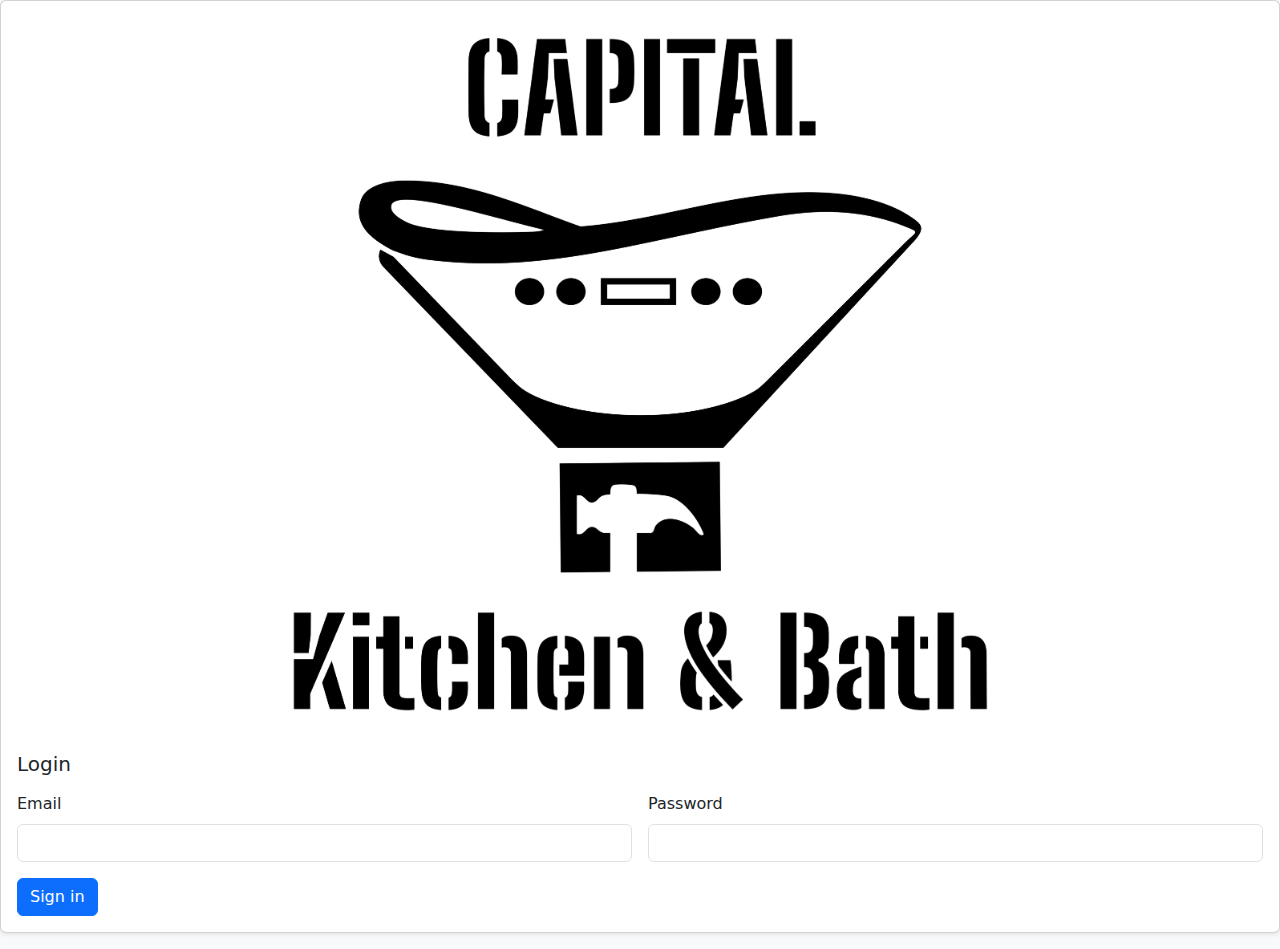
<file: admin.html>
<!doctype html>
<html lang="en">
  <head>
    <meta charset="utf-8" />
    <meta name="viewport" content="width=device-width, initial-scale=1" />
    <title>Create Report</title>

    <!-- Bootstrap CSS -->
    <link
      href="https://cdn.jsdelivr.net/npm/bootstrap@5.3.3/dist/css/bootstrap.min.css"
      rel="stylesheet"
    />
    <link rel="stylesheet" href="css/admin.css" />
  </head>
  <body class="bg-light">
    <!-- Auth -->
    <div id="loginSection" class="card shadow-sm mb-3">
      <div class="card-body">
        <div class="log-in-logo">
          <img
            src="/assets/capital-kitchen-and-bath-logo-w-name-black.png"
            alt="Logo"
            class="mb-3"
          />
        </div>
        <h2 class="h5 mb-3">Login</h2>

        <form id="loginForm" class="needs-validation" novalidate>
          <div class="row g-3">
            <div class="col-md-6">
              <label class="form-label">Email</label>
              <input
                id="loginEmail"
                type="email"
                class="form-control"
                required
              />
              <div class="invalid-feedback">Email is required.</div>
            </div>

            <div class="col-md-6">
              <label class="form-label">Password</label>
              <input
                id="loginPassword"
                type="password"
                class="form-control"
                required
              />
              <div class="invalid-feedback">Password is required.</div>
            </div>

            <div class="col-12 d-flex gap-2">
              <button type="submit" class="btn btn-primary">Sign in</button>
              <button
                type="button"
                id="logoutBtn"
                class="btn btn-outline-secondary d-none"
              >
                Logout
              </button>
            </div>
          </div>
        </form>
      </div>
    </div>
    <div id="reportSection" class="d-none">
      <div class="container py-4">
        <div class="row justify-content-center">
          <div class="col-lg-9">
            <div class="d-flex align-items-center justify-content-between mb-3">
              <h1 class="h3 mb-0">Create Report</h1>
              <span class="badge text-bg-secondary">Contractor</span>
            </div>

            <!-- Alerts -->
            <div id="alertBox" class="alert d-none" role="alert"></div>

            <!-- Auth helper -->
            <div class="d-none">
              <div class="card-body">
                <div class="row g-2 align-items-end">
                  <div class="col-md-8">
                    <label class="form-label"
                      >JWT (Authorization Bearer token)</label
                    >
                    <input
                      id="jwtInput"
                      class="form-control mono"
                      placeholder="Paste token or leave blank to use localStorage.jwt"
                    />
                    <div class="form-text">
                      This page reads
                      <span class="mono">localStorage.jwt</span> by default.
                    </div>
                  </div>
                  <div class="col-md-4 d-grid">
                    <button id="saveJwtBtn" class="btn btn-outline-primary">
                      Save token to localStorage
                    </button>
                  </div>
                </div>
              </div>
            </div>

            <!-- Report form -->
            <div class="card shadow-sm">
              <div class="card-body">
                <form id="reportForm" class="needs-validation" novalidate>
                  <div class="row g-3">
                    <!-- <div class="col-md-6">
                      <label class="form-label">API Base URL</label>
                      <input
                        id="apiBase"
                        class="form-control"
                        value="https://api.siteman.cessar.tech"
                      />
                      <div class="form-text">
                        Your API base (no trailing slash preferred).
                      </div>
                    </div> -->

                    <div class="col-md-6">
                      <label class="form-label"
                        >Site <span class="text-danger">*</span></label
                      >

                      <!-- Bootstrap dropdown -->
                      <div class="dropdown">
                        <button
                          id="siteDropdownBtn"
                          class="btn btn-outline-secondary dropdown-toggle w-100 text-start"
                          type="button"
                          data-bs-toggle="dropdown"
                          aria-expanded="false"
                        >
                          Select a site...
                        </button>

                        <ul
                          id="siteDropdownMenu"
                          class="dropdown-menu w-100 p-1"
                          style="max-height: 320px; overflow: auto"
                        >
                          <li class="px-3 py-2 text-muted small">Loading…</li>
                        </ul>
                      </div>

                      <!-- Hidden field used by buildPayload() + HTML validation -->
                      <input id="siteId" type="hidden" required />
                      <div
                        class="invalid-feedback d-block"
                        id="siteInvalid"
                        style="display: none"
                      >
                        Site is required.
                      </div>

                      <div class="form-text">
                        Pick a site from your account.
                      </div>
                    </div>

                    <div class="col-md-4">
                      <label class="form-label"
                        >Report Date <span class="text-danger">*</span></label
                      >
                      <input
                        id="reportDate"
                        type="date"
                        class="form-control"
                        required
                      />
                      <div class="invalid-feedback">
                        Report date is required.
                      </div>
                    </div>

                    <div class="col-md-4">
                      <label class="form-label"
                        >Progress (0–100)
                        <span class="text-danger">*</span></label
                      >
                      <input
                        id="progressPercent"
                        type="number"
                        class="form-control"
                        min="0"
                        max="100"
                        value="0"
                        required
                      />
                      <div class="invalid-feedback">
                        Progress must be between 0 and 100.
                      </div>
                    </div>

                    <div class="col-md-4 d-flex align-items-end">
                      <div class="w-100">
                        <label class="form-label">Preview</label>
                        <div class="progress" style="height: 28px">
                          <div
                            id="progressBar"
                            class="progress-bar"
                            role="progressbar"
                            style="width: 0%"
                          >
                            0%
                          </div>
                        </div>
                      </div>
                    </div>
                  </div>

                  <hr class="my-4" />

                  <!-- Blocks -->
                  <div
                    class="d-flex align-items-center justify-content-between mb-2"
                  >
                    <h2 class="h5 mb-0">Blocks</h2>
                    <div class="d-flex gap-2">
                      <button
                        type="button"
                        id="addParagraphBtn"
                        class="btn btn-sm btn-outline-secondary"
                      >
                        + Paragraph
                      </button>
                      <button
                        type="button"
                        id="addNoteBtn"
                        class="btn btn-sm btn-outline-secondary"
                      >
                        + Note
                      </button>
                    </div>
                  </div>

                  <div id="blocksContainer" class="d-grid gap-3"></div>

                  <div class="muted small mt-2">
                    Tip: images are URLs for now. Later you can replace with
                    real uploads.
                  </div>

                  <hr class="my-4" />

                  <div class="d-flex flex-wrap gap-2">
                    <button type="submit" class="btn btn-primary">
                      Create Report
                    </button>
                    <!-- <button
                      type="button"
                      id="previewPayloadBtn"
                      class="btn btn-outline-secondary"
                    >
                      Preview JSON
                    </button> -->
                    <button
                      type="button"
                      id="resetBtn"
                      class="btn btn-outline-danger"
                    >
                      Reset
                    </button>
                  </div>
                </form>
              </div>
            </div>

            <!-- Payload preview -->
            <!-- <div class="card mt-3">
              <div class="card-header">Payload Preview</div>
              <div class="card-body">
                <pre
                  id="payloadPreview"
                  class="mb-0 mono"
                  style="white-space: pre-wrap"
                ></pre>
              </div>
            </div> -->

            <!-- Response preview -->
            <!-- <div class="card mt-3">
              <div class="card-header">API Response</div>
              <div class="card-body">
                <pre
                  id="responsePreview"
                  class="mb-0 mono"
                  style="white-space: pre-wrap"
                ></pre>
              </div>
            </div> -->

            <!-- <div class="text-center muted small mt-4">
              You can host this as a static file and point it at your API.
            </div> -->
          </div>
        </div>
      </div>
    </div>
    <!-- Bootstrap JS (optional for components) -->
    <!-- Bootstrap core JS-->
    <script src="https://cdn.jsdelivr.net/npm/bootstrap@5.2.3/dist/js/bootstrap.bundle.min.js"></script>
    <script src="js/scripts.js" defer></script>
    <script src="js/admin.js"></script>
  </body>
</html>
</file>
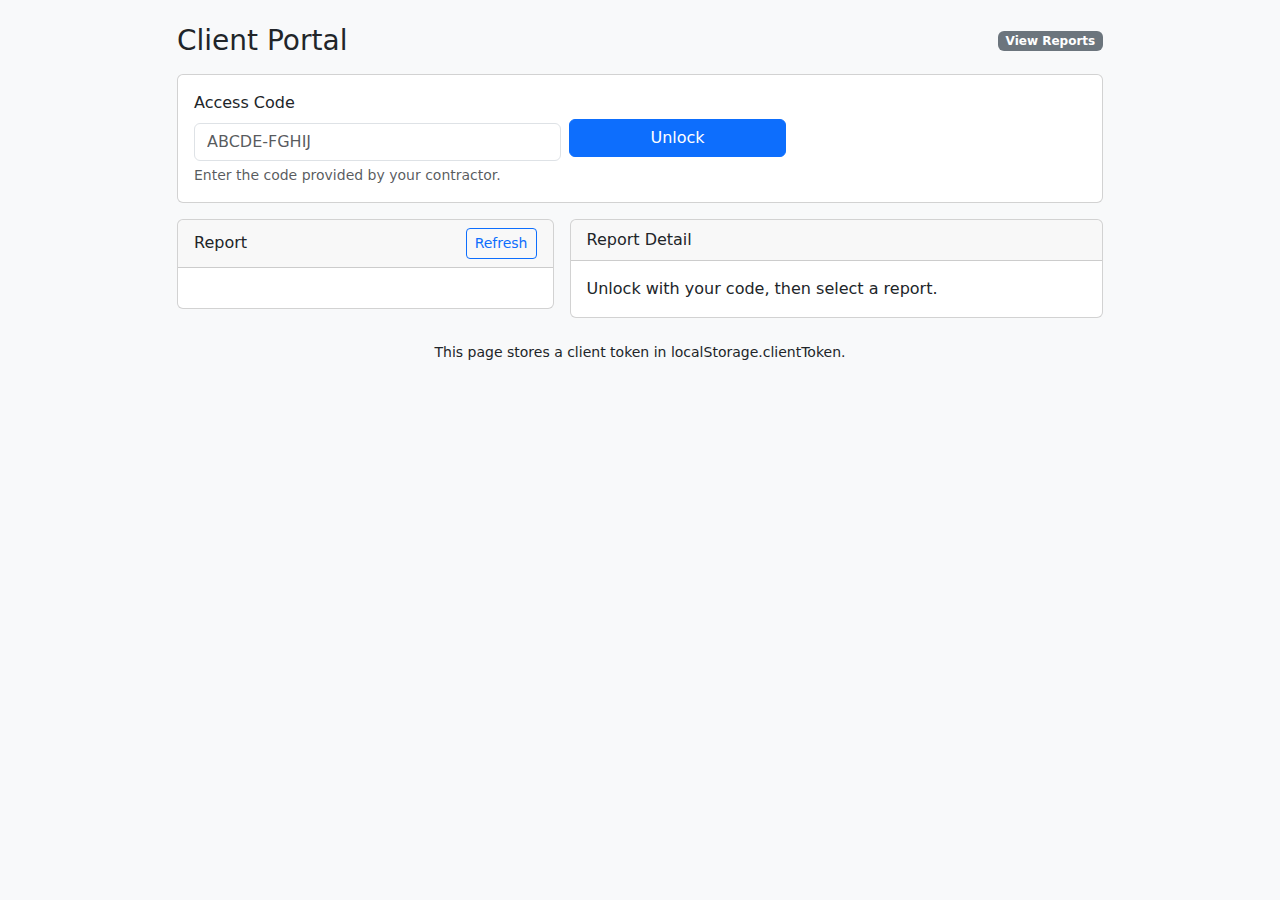
<file: client.html>
<!doctype html>
<html lang="en">
  <head>
    <meta charset="utf-8" />
    <meta name="viewport" content="width=device-width,initial-scale=1" />
    <title>Client Portal</title>

    <link
      href="https://cdn.jsdelivr.net/npm/bootstrap@5.3.3/dist/css/bootstrap.min.css"
      rel="stylesheet"
    />

    <link href="css/client.css" />
  </head>

  <body class="bg-light">
    <div class="container py-4">
      <div class="row justify-content-center">
        <div class="col-lg-10">
          <div class="d-flex justify-content-between align-items-center mb-3">
            <h1 class="h3 mb-0">Client Portal</h1>
            <span class="badge text-bg-secondary">View Reports</span>
          </div>

          <div id="alertBox" class="alert d-none" role="alert"></div>

          <!-- AUTH CARD -->
          <div class="card mb-3">
            <div class="card-body">
              <div class="row g-2 align-items-center">
                <div class="d-none">
                  <label class="form-label">API Base URL</label>
                  <input
                    id="apiBase"
                    class="form-control"
                    value="https://api.siteman.cessar.tech"
                  />
                </div>

                <div class="col-md-5">
                  <label class="form-label">Access Code</label>
                  <input
                    id="codeInput"
                    class="form-control mono"
                    placeholder="ABCDE-FGHIJ"
                  />
                  <div class="form-text">
                    Enter the code provided by your contractor.
                  </div>
                </div>

                <div class="col-md-3 d-grid">
                  <button id="authBtn" class="btn btn-primary">Unlock</button>
                </div>

                <div class="d-none">
                  <button
                    id="loadSavedBtn"
                    class="btn btn-outline-secondary btn-sm"
                  >
                    Use saved session
                  </button>
                  <button id="logoutBtn" class="btn btn-outline-danger btn-sm">
                    Log out
                  </button>
                  <span
                    id="sessionHint"
                    class="muted small align-self-center"
                  ></span>
                </div>
              </div>
            </div>
          </div>

          <div class="row g-3">
            <!-- LEFT: REPORTS LIST -->
            <div class="col-lg-5">
              <div class="card sticky-top-lite">
                <div
                  class="card-header d-flex align-items-center justify-content-between"
                >
                  <span>Report</span>
                  <button
                    id="refreshReportsBtn"
                    class="btn btn-sm btn-outline-primary"
                  >
                    Refresh
                  </button>
                </div>
                <div class="card-body">
                  <div id="siteInfo" class="mb-2 muted small"></div>
                  <div id="reportsList" class="list-group"></div>
                  <div id="reportsEmpty" class="muted small mt-2 d-none">
                    No reports yet.
                  </div>
                </div>
              </div>
            </div>

            <!-- RIGHT: REPORT DETAIL -->
            <div class="col-lg-7">
              <div class="card">
                <div class="card-header">Report Detail</div>
                <div class="card-body">
                  <div id="reportDetailEmpty" class="muted">
                    Unlock with your code, then select a report.
                  </div>

                  <div id="reportDetail" class="d-none">
                    <div
                      class="d-flex align-items-center justify-content-between"
                    >
                      <div>
                        <div class="h5 mb-1" id="reportTitle">Report</div>
                        <div class="muted small" id="reportMeta"></div>
                      </div>
                      <div class="text-end">
                        <div class="small muted">Progress</div>
                        <div class="h5 mb-0">
                          <span id="progressValue">0</span>%
                        </div>
                      </div>
                    </div>

                    <div class="progress my-3" style="height: 22px">
                      <div
                        id="progressBar"
                        class="progress-bar"
                        style="width: 0%"
                      >
                        0%
                      </div>
                    </div>

                    <div id="blocksContainer" class="d-grid gap-3"></div>
                  </div>

                  <pre
                    id="rawDebug"
                    class="mono small mt-3 d-none"
                    style="white-space: pre-wrap"
                  ></pre>
                </div>
              </div>
            </div>
          </div>

          <div class="text-center muted small mt-4">
            This page stores a client token in
            <span class="mono">localStorage.clientToken</span>.
          </div>
        </div>
      </div>
    </div>
  </body>
  <script src="js/client.js"></script>
</html>
</file>
<file: css/admin.css>
.block-card {
  border: 1px solid #e9ecef;
  border-radius: 12px;
}
.muted {
  color: #6c757d;
}
.mono {
  font-family:
    ui-monospace, SFMono-Regular, Menlo, Monaco, Consolas, "Liberation Mono",
    "Courier New", monospace;
}
.img-url-row .form-control {
  border-top-right-radius: 0;
  border-bottom-right-radius: 0;
}
.img-url-row .btn {
  border-top-left-radius: 0;
  border-bottom-left-radius: 0;
}
.log-in-logo {
  display: flex;
  justify-content: center;
  align-items: center;
}
.log-in-logo > img {
  width: 80%;
}
</file>
<file: css/client.css>
.block-card {
  border: 1px solid #e9ecef;
  border-radius: 12px;
}
.muted {
  color: #6c757d;
}
.mono {
  font-family:
    ui-monospace, SFMono-Regular, Menlo, Monaco, Consolas, "Liberation Mono",
    "Courier New", monospace;
}
.img-url-row .form-control {
  border-top-right-radius: 0;
  border-bottom-right-radius: 0;
}
.img-url-row .btn {
  border-top-left-radius: 0;
  border-bottom-left-radius: 0;
}
</file>
